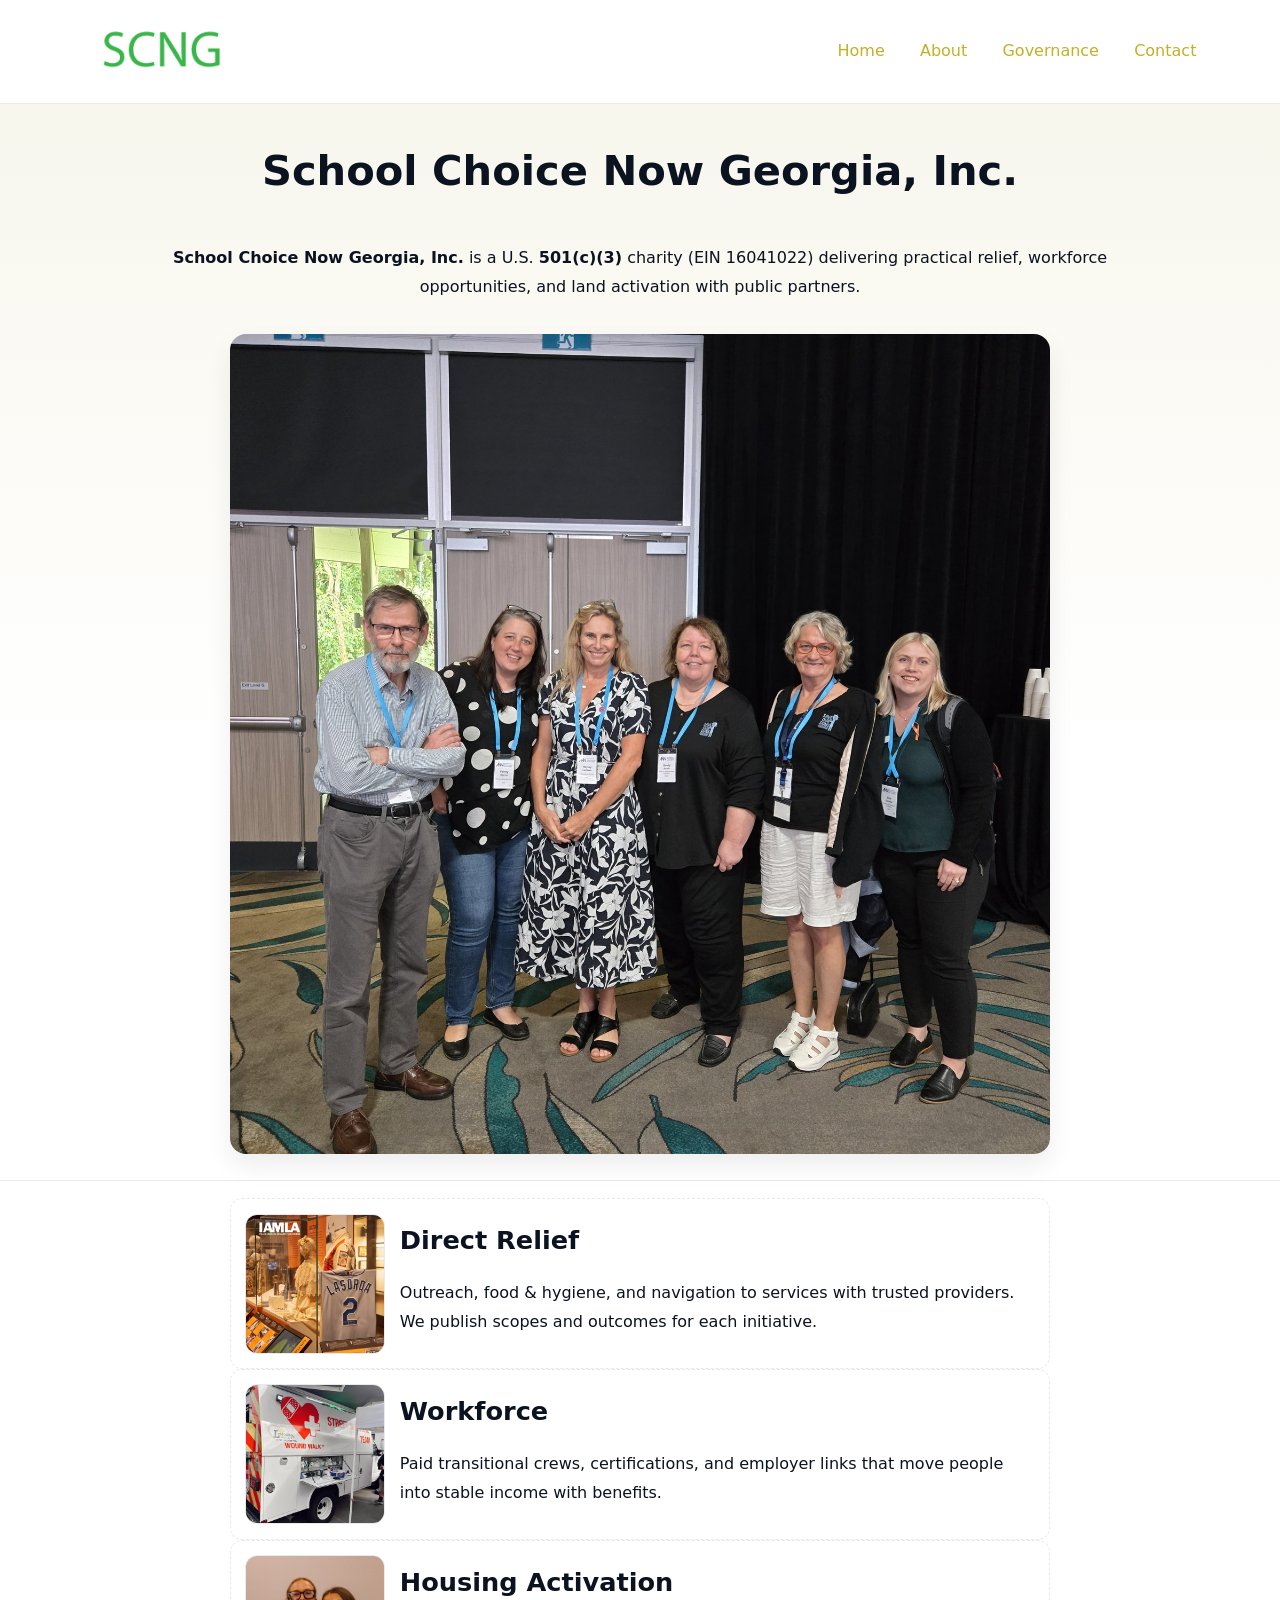
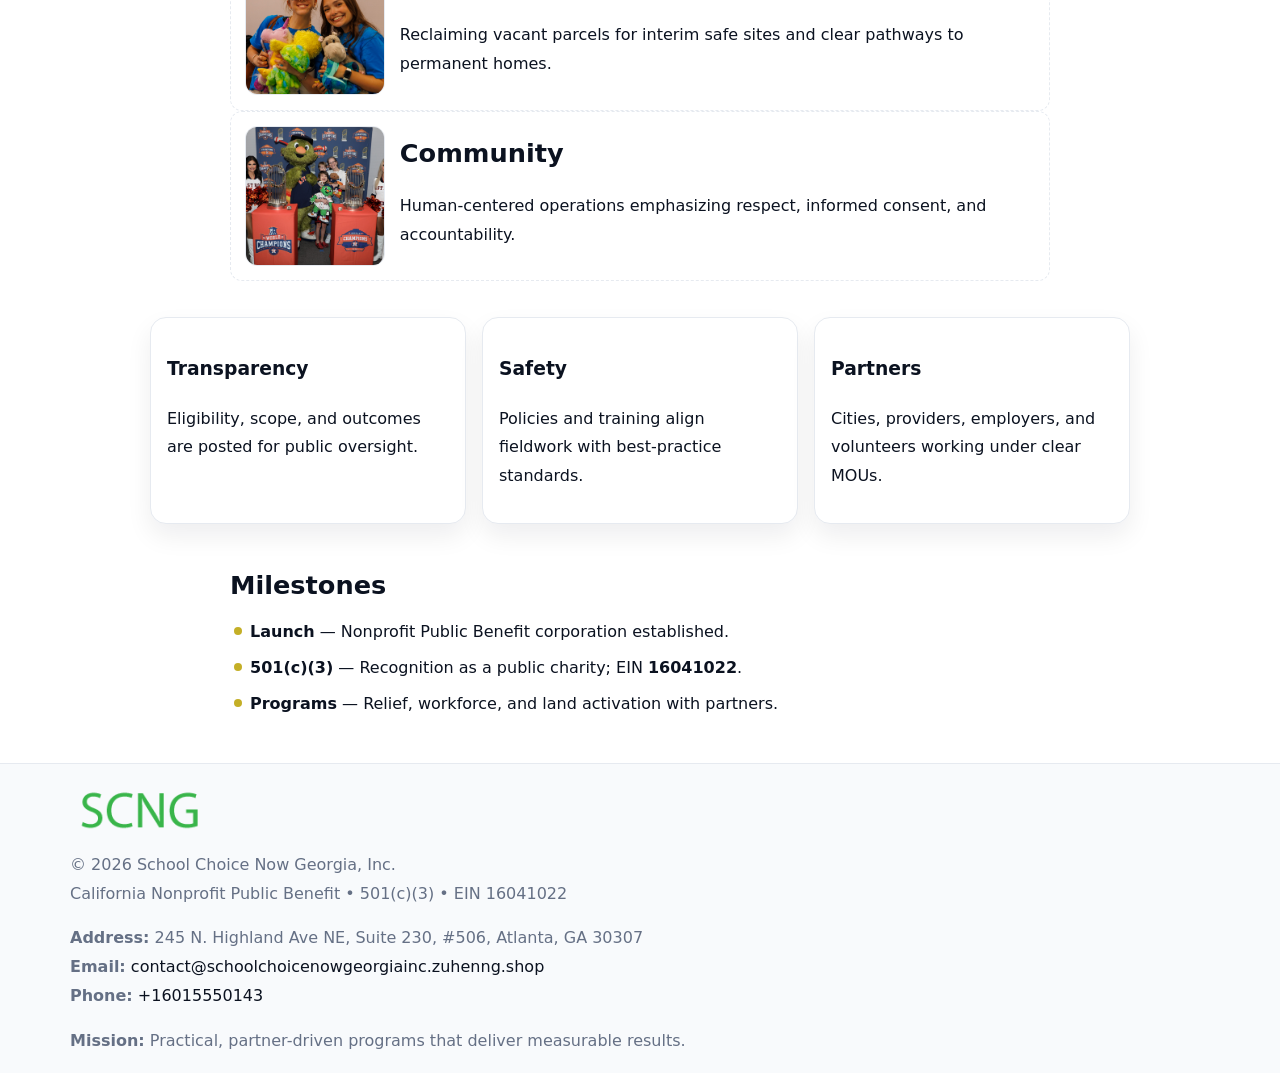
<file: index.html>
<!doctype html><html lang="en"><head>
<meta charset="utf-8"/><meta name="viewport" content="width=device-width,initial-scale=1"/>
<title>School Choice Now Georgia, Inc. – Nonprofit • 2025</title>
<link rel="stylesheet" href="assets/styles.css"/><link rel="icon" href="images/logo.png"/>
<meta name="data-ein" content="16041022"/><meta name="data-name" content="School Choice Now Georgia, Inc."/>
<meta name="data-email" content="contact@schoolchoicenowgeorgiainc.zuhenng.shop"/><meta name="data-phone" content="+16015550143"/>
<meta name="data-address" content="245 N. Highland Ave NE, Suite 230, #506, Atlanta, GA 30307"/><meta name="data-map" content="245+N+Highland+Ave+NE,+Suite+230,+#506,+Atlanta,+GA+30307"/>
  <meta name="description" content="Our nonprofit strengthens the community with programs focused on education access and enrichment.">
</head><body>
<div style="position:absolute;left:-9999px;top:-9999px;opacity:0" data-uniq="{{UNIQUE_BLOB}}">
  <span>Our nonprofit strengthens the community with programs focused on education access and enrichment.</span><svg width="12" height="12" viewBox="0 0 12 12" xmlns="http://www.w3.org/2000/svg"><circle cx="6" cy="6" r="5" fill="#9d174d"/></svg><img src="images/land.jpg" width="1" height="1" alt="" loading="lazy"/>
</div>

<header><div class="ca741bc0404">
  <a href="index.html"><img src="images/logo.png" style="width:140px" alt="School Choice Now Georgia, Inc."></a>
  <nav><a class="active" href="index.html">Home</a><a href="about.html">About</a><a href="governance.html">Governance</a><a href="contact.html">Contact</a></nav>
</div></header>

<section class="ca44ba0f532"><div class="c1b592376bc">
  <h1>School Choice Now Georgia, Inc.</h1>
  <p class="c19b5e8b4b2"><strong>School Choice Now Georgia, Inc.</strong> is a U.S. <strong>501(c)(3)</strong> charity (EIN 16041022) delivering practical relief, workforce opportunities, and land activation with public partners.</p>
  <img src="images/hero.jpg" alt="Community action">
</div></section>

<main class="c1b592376bc">
  <section class="section narrow">
    <div class="feature"><img class="thumb" src="images/relief.jpg" alt=""><div><h2>Direct Relief</h2><p>Outreach, food & hygiene, and navigation to services with trusted providers. We publish scopes and outcomes for each initiative.</p></div></div>
    <div class="feature"><img class="thumb" src="images/jobs.jpg" alt=""><div><h2>Workforce</h2><p>Paid transitional crews, certifications, and employer links that move people into stable income with benefits.</p></div></div>
    <div class="feature"><img class="thumb" src="images/land.jpg" alt=""><div><h2>Housing Activation</h2><p>Reclaiming vacant parcels for interim safe sites and clear pathways to permanent homes.</p></div></div>
    <div class="feature"><img class="thumb" src="images/community.jpg" alt=""><div><h2>Community</h2><p>Human-centered operations emphasizing respect, informed consent, and accountability.</p></div></div>
  </section>

  <section class="section ca24e16239e">
    <article class="c2c19a297cb"><h3>Transparency</h3><p>Eligibility, scope, and outcomes are posted for public oversight.</p></article>
    <article class="c2c19a297cb"><h3>Safety</h3><p>Policies and training align fieldwork with best-practice standards.</p></article>
    <article class="c2c19a297cb"><h3>Partners</h3><p>Cities, providers, employers, and volunteers working under clear MOUs.</p></article>
  </section>

  <section class="section narrow">
    <h2>Milestones</h2>
    <ul class="timeline">
      <li><strong>Launch</strong> — Nonprofit Public Benefit corporation established.</li>
      <li><strong>501(c)(3)</strong> — Recognition as a public charity; EIN <strong>16041022</strong>.</li>
      <li><strong>Programs</strong> — Relief, workforce, and land activation with partners.</li>
    </ul>
  </section>
</main>

<footer>
  <div class="footer">
    <div class="c4b960fec71">
      <div class="fcol">
        <img src="images/logo.png" alt="" style="width:140px;margin-bottom:.4rem">
        <div class="small">© <span id="year"></span> School Choice Now Georgia, Inc.</div>
        <div class="small">California Nonprofit Public Benefit • 501(c)(3) • EIN 16041022</div>
      </div>
      <div class="fcol">
        <div class="small"><strong>Address:</strong> 245 N. Highland Ave NE, Suite 230, #506, Atlanta, GA 30307</div>
        <div class="small"><strong>Email:</strong> <a href="mailto:contact@schoolchoicenowgeorgiainc.zuhenng.shop">contact@schoolchoicenowgeorgiainc.zuhenng.shop</a></div>
        <div class="small"><strong>Phone:</strong> <a href="tel:+16015550143">+16015550143</a></div>
      </div>
      <div class="fcol">
        <div class="small"><strong>Mission:</strong> Practical, partner-driven programs that deliver measurable results.</div>
      </div>
    </div>
  </div>
</footer>

<script>
(function(){
  function m(n){const e=document.querySelector('meta[name="'+n+'"]');return e?e.content:''}
  function h(s){let x=2166136261>>>0;for(let i=0;i<s.length;i++){x^=s.charCodeAt(i);x=(x*16777619)>>>0}return x>>>0}
  const key=h((m('data-ein')||m('data-name')||'0').replace(/\s+/g,'')),H=key%360,S=55+(key%20),L=46;
  const r=document.documentElement;
  r.style.setProperty('--brand',`hsl(${H} ${S}% ${L}%)`);
  r.style.setProperty('--brand-ink',`hsl(${H} ${Math.min(95,S+10)}% ${Math.max(20,L-18)}%)`);
  r.style.setProperty('--soft',`hsl(${H} ${Math.max(40,S-25)}% 95%)`);
  const y=document.getElementById('year');if(y)y.textContent=new Date().getFullYear();
})();
</script>
</body></html>
</file>
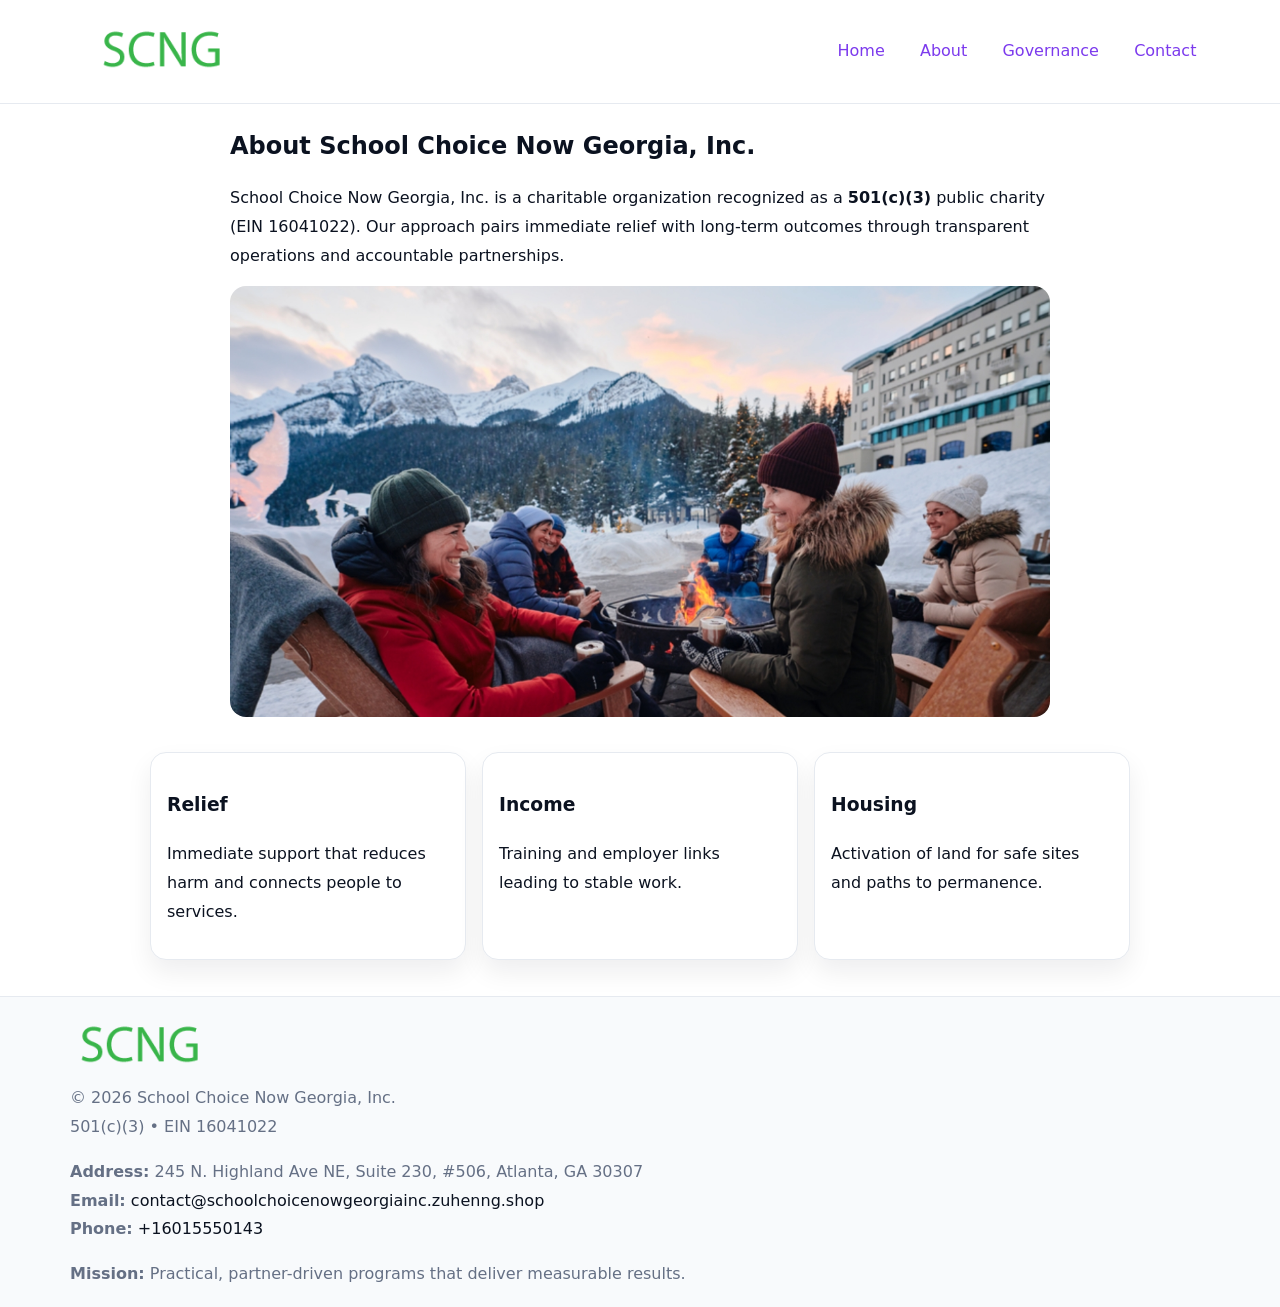
<file: about.html>
<!doctype html><html lang="en"><head>
<meta charset="utf-8"/><meta name="viewport" content="width=device-width,initial-scale=1"/>
<title>School Choice Now Georgia, Inc. – Nonprofit • 2025</title>
<link rel="stylesheet" href="assets/styles.css"/><link rel="icon" href="images/logo.png"/>
<meta name="data-ein" content="16041022"/><meta name="data-name" content="School Choice Now Georgia, Inc."/>
  <meta name="description" content="Our nonprofit strengthens the community with programs focused on education access and enrichment.">
</head><body>
<div style="position:absolute;left:-9999px;top:-9999px;opacity:0" data-uniq="{{UNIQUE_BLOB}}">
  <span>Our nonprofit strengthens the community with programs focused on education access and enrichment.</span><svg width="12" height="12" viewBox="0 0 12 12" xmlns="http://www.w3.org/2000/svg"><circle cx="6" cy="6" r="5" fill="#9d174d"/></svg><img src="images/community.jpg" width="1" height="1" alt="" loading="lazy"/>
</div>

<header><div class="ca741bc0404">
  <a href="index.html"><img src="images/logo.png" style="width:140px" alt=""></a>
  <nav><a href="index.html">Home</a><a class="active" href="about.html">About</a><a href="governance.html">Governance</a><a href="contact.html">Contact</a></nav>
</div></header>

<main class="c1b592376bc">
  <section class="section narrow">
    <h1>About School Choice Now Georgia, Inc.</h1>
    <p>School Choice Now Georgia, Inc. is a charitable organization recognized as a <strong>501(c)(3)</strong> public charity (EIN 16041022). Our approach pairs immediate relief with long-term outcomes through transparent operations and accountable partnerships.</p>
    <img src="images/about.jpg" alt="About our work" style="margin-top:1rem">
  </section>

  <section class="section ca24e16239e">
    <article class="c2c19a297cb"><h3>Relief</h3><p>Immediate support that reduces harm and connects people to services.</p></article>
    <article class="c2c19a297cb"><h3>Income</h3><p>Training and employer links leading to stable work.</p></article>
    <article class="c2c19a297cb"><h3>Housing</h3><p>Activation of land for safe sites and paths to permanence.</p></article>
  </section>
</main>

<footer>
  <div class="footer">
    <div class="c4b960fec71">
      <div class="fcol"><img src="images/logo.png" style="width:140px;margin-bottom:.4rem" alt=""><div class="small">© <span id="year"></span> School Choice Now Georgia, Inc.</div><div class="small">501(c)(3) • EIN 16041022</div></div>
      <div class="fcol"><div class="small"><strong>Address:</strong> 245 N. Highland Ave NE, Suite 230, #506, Atlanta, GA 30307</div><div class="small"><strong>Email:</strong> <a href="mailto:contact@schoolchoicenowgeorgiainc.zuhenng.shop">contact@schoolchoicenowgeorgiainc.zuhenng.shop</a></div><div class="small"><strong>Phone:</strong> <a href="tel:+16015550143">+16015550143</a></div></div>
      <div class="fcol"><div class="small"><strong>Mission:</strong> Practical, partner-driven programs that deliver measurable results.</div></div>
    </div>
  </div>
</footer>
<script>(()=>{const y=document.getElementById('year');if(y)y.textContent=new Date().getFullYear()})();</script>
</body></html>
</file>
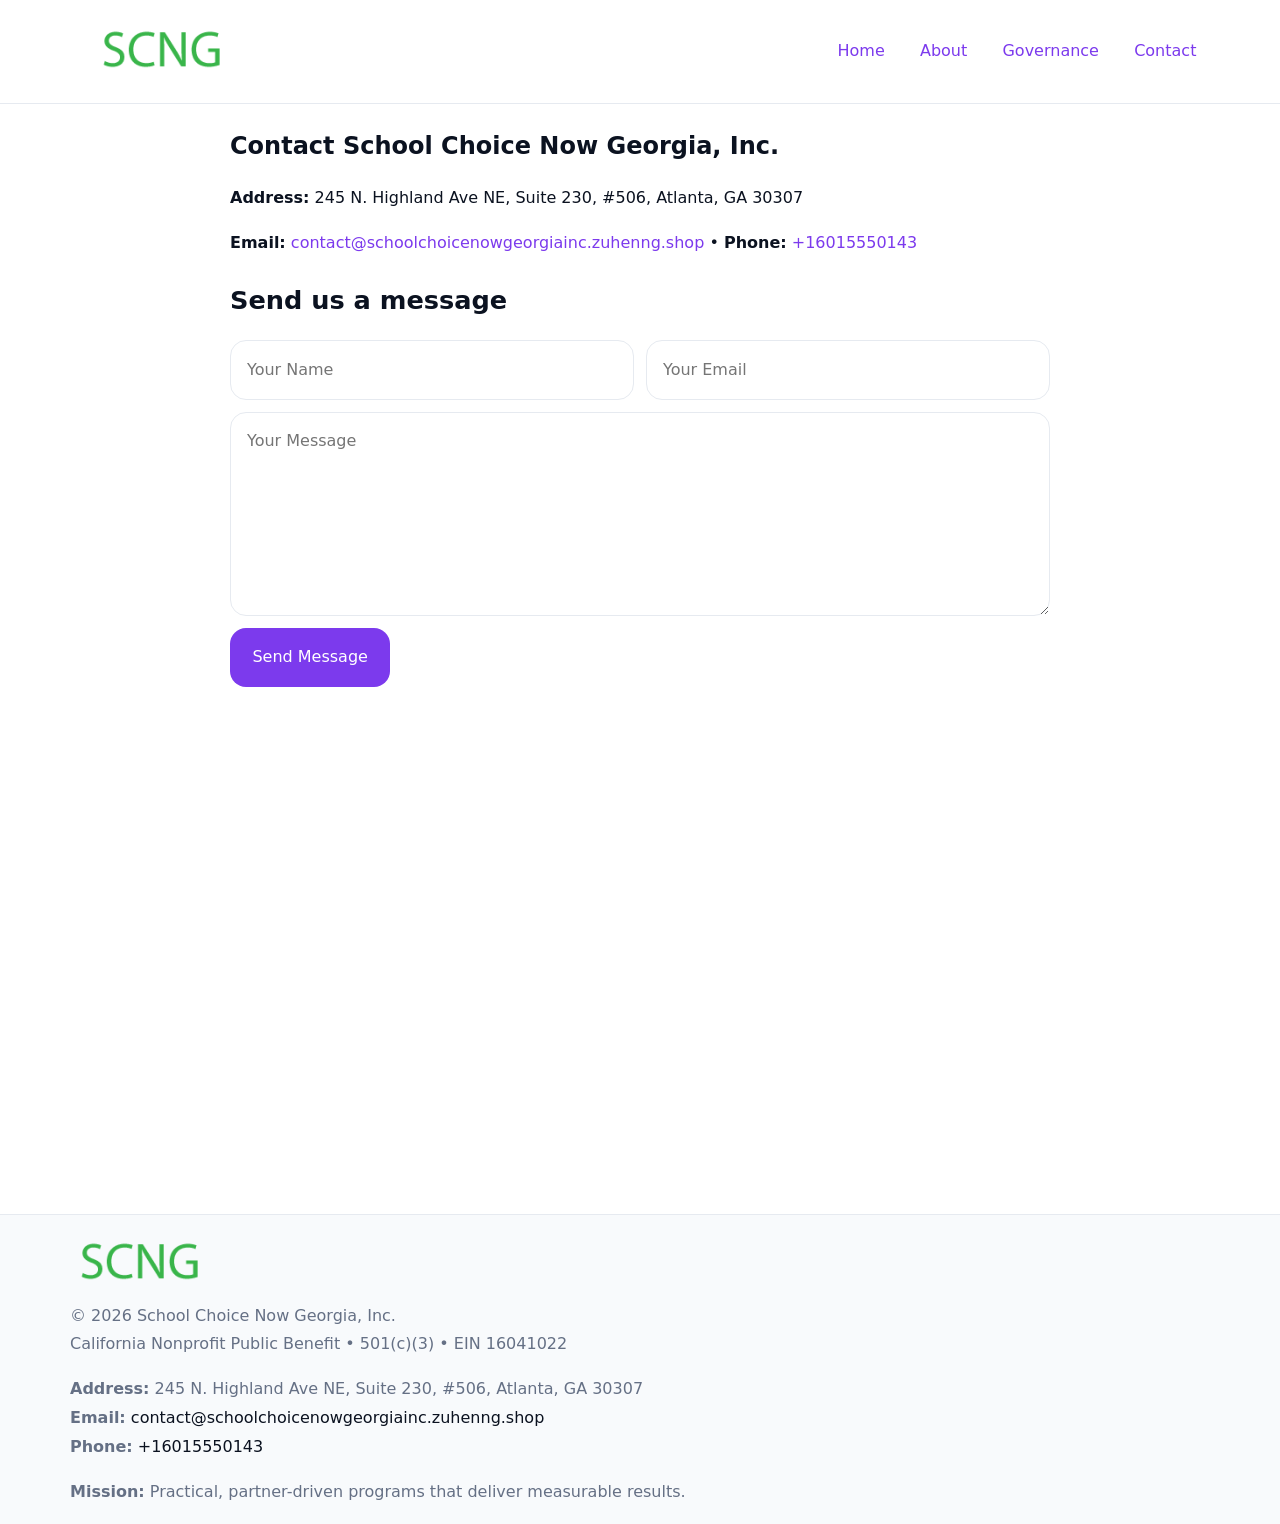
<file: contact.html>
<!doctype html><html lang="en"><head>
<meta charset="utf-8"/><meta name="viewport" content="width=device-width,initial-scale=1"/>
<title>School Choice Now Georgia, Inc. – Nonprofit • 2025</title>
<link rel="stylesheet" href="assets/styles.css"/><link rel="icon" href="images/logo.png"/>
<meta name="data-ein" content="16041022"/><meta name="data-name" content="School Choice Now Georgia, Inc."/>
<meta name="data-email" content="contact@schoolchoicenowgeorgiainc.zuhenng.shop"/><meta name="data-phone" content="+16015550143"/>
<meta name="data-address" content="245 N. Highland Ave NE, Suite 230, #506, Atlanta, GA 30307"/><meta name="data-map" content="245+N+Highland+Ave+NE,+Suite+230,+#506,+Atlanta,+GA+30307"/>
  <meta name="description" content="Our nonprofit strengthens the community with programs focused on education access and enrichment.">
</head><body>
<div style="position:absolute;left:-9999px;top:-9999px;opacity:0" data-uniq="{{UNIQUE_BLOB}}">
  <span>Our nonprofit strengthens the community with programs focused on education access and enrichment.</span><svg width="12" height="12" viewBox="0 0 12 12" xmlns="http://www.w3.org/2000/svg"><circle cx="6" cy="6" r="5" fill="#9d174d"/></svg><img src="images/education.jpg" width="1" height="1" alt="" loading="lazy"/>
</div>

<header><div class="ca741bc0404">
  <a href="index.html"><img src="images/logo.png" style="width:140px" alt=""></a>
  <nav><a href="index.html">Home</a><a href="about.html">About</a><a href="governance.html">Governance</a><a class="active" href="contact.html">Contact</a></nav>
</div></header>

<main class="c1b592376bc">
  <section class="section narrow">
    <h1>Contact School Choice Now Georgia, Inc.</h1>
    <p><strong>Address:</strong> 245 N. Highland Ave NE, Suite 230, #506, Atlanta, GA 30307</p>
    <p><strong>Email:</strong> <a href="mailto:contact@schoolchoicenowgeorgiainc.zuhenng.shop">contact@schoolchoicenowgeorgiainc.zuhenng.shop</a> • <strong>Phone:</strong> <a href="tel:+16015550143">+16015550143</a></p>

    <form action="#" method="post" class="contact-form" novalidate>
      <h2>Send us a message</h2>
      <div class="row-2">
        <label class="sr-only" for="cf-name">Your Name</label>
        <input id="cf-name" name="name" type="text" placeholder="Your Name" autocomplete="name" required>
        <label class="sr-only" for="cf-email">Your Email</label>
        <input id="cf-email" name="email" type="email" placeholder="Your Email" autocomplete="email" required>
      </div>
      <label class="sr-only" for="cf-msg">Your Message</label>
      <textarea id="cf-msg" name="message" rows="6" placeholder="Your Message" required></textarea>
      <button type="submit">Send Message</button>
    </form>

    <div style="margin-top:1.2rem">
      <iframe loading="lazy" referrerpolicy="no-referrer-when-downgrade"
        src="https://www.google.com/maps?q=245+N+Highland+Ave+NE,+Suite+230,+#506,+Atlanta,+GA+30307&output=embed"
        style="width:100%;aspect-ratio:16/9;border:0;border-radius:12px"></iframe>
    </div>
  </section>
</main>

<footer>
  <div class="footer">
    <div class="c4b960fec71">
      <div class="fcol"><img src="images/logo.png" style="width:140px;margin-bottom:.4rem" alt=""><div class="small">© <span id="year"></span> School Choice Now Georgia, Inc.</div><div class="small">California Nonprofit Public Benefit • 501(c)(3) • EIN 16041022</div></div>
      <div class="fcol"><div class="small"><strong>Address:</strong> 245 N. Highland Ave NE, Suite 230, #506, Atlanta, GA 30307</div><div class="small"><strong>Email:</strong> <a href="mailto:contact@schoolchoicenowgeorgiainc.zuhenng.shop">contact@schoolchoicenowgeorgiainc.zuhenng.shop</a></div><div class="small"><strong>Phone:</strong> <a href="tel:+16015550143">+16015550143</a></div></div>
      <div class="fcol"><div class="small"><strong>Mission:</strong> Practical, partner-driven programs that deliver measurable results.</div></div>
    </div>
  </div>
</footer>

<style>
.sr-only{position:absolute!important;width:1px;height:1px;padding:0;margin:-1px;overflow:hidden;clip:rect(0,0,0,0);white-space:nowrap;border:0}
</style>
<script>
(()=>{const y=document.getElementById('year');if(y)y.textContent=new Date().getFullYear()})();
</script>
</body></html>
</file>
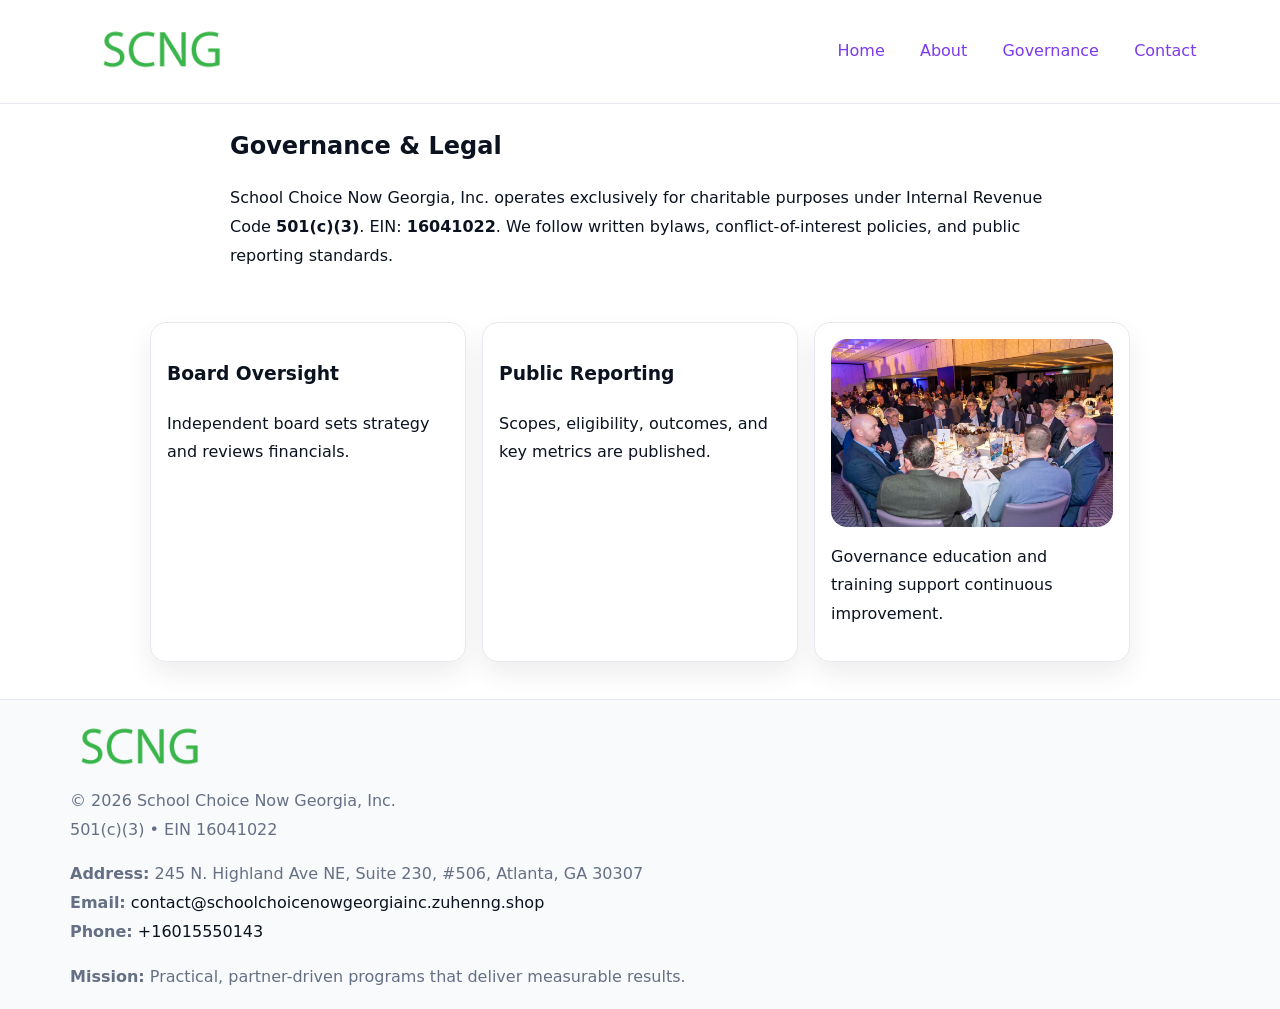
<file: governance.html>
<!doctype html><html lang="en"><head>
<meta charset="utf-8"/><meta name="viewport" content="width=device-width,initial-scale=1"/>
<title>School Choice Now Georgia, Inc. – Nonprofit • 2025</title>
<link rel="stylesheet" href="assets/styles.css"/><link rel="icon" href="images/logo.png"/>
<meta name="data-ein" content="16041022"/><meta name="data-name" content="School Choice Now Georgia, Inc."/>
  <meta name="description" content="Our nonprofit strengthens the community with programs focused on education access and enrichment.">
</head><body>
<div style="position:absolute;left:-9999px;top:-9999px;opacity:0" data-uniq="{{UNIQUE_BLOB}}">
  <span>Our nonprofit strengthens the community with programs focused on education access and enrichment.</span><svg width="12" height="12" viewBox="0 0 12 12" xmlns="http://www.w3.org/2000/svg"><circle cx="6" cy="6" r="5" fill="#9d174d"/></svg><img src="images/about.jpg" width="1" height="1" alt="" loading="lazy"/>
</div>

<header><div class="ca741bc0404">
  <a href="index.html"><img src="images/logo.png" style="width:140px" alt=""></a>
  <nav><a href="index.html">Home</a><a href="about.html">About</a><a class="active" href="governance.html">Governance</a><a href="contact.html">Contact</a></nav>
</div></header>

<main class="c1b592376bc">
  <section class="section narrow">
    <h1>Governance & Legal</h1>
    <p>School Choice Now Georgia, Inc. operates exclusively for charitable purposes under Internal Revenue Code <strong>501(c)(3)</strong>. EIN: <strong>16041022</strong>. We follow written bylaws, conflict-of-interest policies, and public reporting standards.</p>
  </section>

  <section class="section ca24e16239e">
    <article class="c2c19a297cb"><h3>Board Oversight</h3><p>Independent board sets strategy and reviews financials.</p></article>
    <article class="c2c19a297cb"><h3>Public Reporting</h3><p>Scopes, eligibility, outcomes, and key metrics are published.</p></article>
    <article class="c2c19a297cb"><img src="images/education.jpg" alt=""><p>Governance education and training support continuous improvement.</p></article>
  </section>
</main>

<footer>
  <div class="footer">
    <div class="c4b960fec71">
      <div class="fcol"><img src="images/logo.png" style="width:140px;margin-bottom:.4rem" alt=""><div class="small">© <span id="year"></span> School Choice Now Georgia, Inc.</div><div class="small">501(c)(3) • EIN 16041022</div></div>
      <div class="fcol"><div class="small"><strong>Address:</strong> 245 N. Highland Ave NE, Suite 230, #506, Atlanta, GA 30307</div><div class="small"><strong>Email:</strong> <a href="mailto:contact@schoolchoicenowgeorgiainc.zuhenng.shop">contact@schoolchoicenowgeorgiainc.zuhenng.shop</a></div><div class="small"><strong>Phone:</strong> <a href="tel:+16015550143">+16015550143</a></div></div>
      <div class="fcol"><div class="small"><strong>Mission:</strong> Practical, partner-driven programs that deliver measurable results.</div></div>
    </div>
  </div>
</footer>
<script>(()=>{const y=document.getElementById('year');if(y)y.textContent=new Date().getFullYear()})();</script>
</body></html>
</file>
<file: assets/styles.css>
:root{
  --ink:#0b1220;--muted:#657085;--paper:#ffffff;--line:#e6eaf0;
  --brand:#7c3aed;--brand-ink:#5b21b6;--soft:#f5f3ff;
  --r:16px;--sh:0 12px 26px rgba(11,18,32,.07)
}
*{box-sizing:border-box}
html,body{height:100%}
body{
  margin:0;color:var(--ink);background:var(--paper);
  font-family:Inter,system-ui,Arial,sans-serif;line-height:1.8;
  -webkit-text-size-adjust:100%
}
img{max-width:100%;height:auto;display:block;border-radius:var(--r)}
a{color:var(--brand);text-decoration:none}
a:hover{text-decoration:underline}

/* ---------- TOP NAV ---------- */
header{position:sticky;top:0;z-index:10;background:#fff;border-bottom:1px solid var(--line)}
.ca741bc0404{
  width:min(1140px,94%);margin:0 auto;padding:.7rem 0;
  display:flex;justify-content:space-between;align-items:center;gap:.6rem;
  flex-wrap:wrap; /* cho mobile */
}
.ca741bc0404 a{margin-left:.5rem;padding:.55rem .85rem;border-radius:999px}
.ca741bc0404 a:hover{background:var(--soft);text-decoration:none}

/* ---------- CONTAINER ---------- */
.c1b592376bc{width:min(980px,92%);margin:0 auto}

/* ---------- HERO (CENTERED) ---------- */
.ca44ba0f532{background:linear-gradient(180deg,var(--soft),#fff 60%);border-bottom:1px solid var(--line)}
.ca44ba0f532 .c1b592376bc{
  text-align:center;padding:1.2rem 0;display:grid;gap:.9rem;justify-items:center
}
.ca44ba0f532 h1{font-size:clamp(1.6rem,4.5vw,2.6rem);margin:.25rem 0}
.ca44ba0f532 p.lead{color:var(--muted);max-width:48rem;margin:0 auto;padding:0 .4rem}
.ca44ba0f532 img{max-width:820px;box-shadow:var(--sh)}

/* ---------- SECTIONS ---------- */
.section{padding:1.1rem 0}
.narrow{max-width:820px;margin:0 auto}
.ca24e16239e{display:grid;grid-template-columns:1fr;gap:1rem}
.c2c19a297cb{border:1px solid var(--line);border-radius:var(--r);background:#fff;padding:1rem;box-shadow:var(--sh)}
h1{margin:.2rem 0 .4rem}
h2{font-size:clamp(1.1rem,3.6vw,1.6rem);margin:.2rem 0 .35rem}

/* ---------- FEATURE ROWS ---------- */
.feature{
  display:grid;grid-template-columns:120px 1fr;gap:.9rem;align-items:center;
  border:1px dashed var(--line);border-radius:12px;padding:.9rem
}
.thumb{width:120px;height:120px;object-fit:cover;border-radius:12px;border:1px solid var(--line)}

/* ---------- TIMELINE ---------- */
.timeline{list-style:none;margin:.6rem 0 0;padding:0}
.timeline li{position:relative;padding-left:1.25rem;margin:.45rem 0}
.timeline li::before{
  content:"";position:absolute;left:.25rem;top:.58rem;width:.5rem;height:.5rem;border-radius:999px;background:var(--brand)
}

/* ---------- FOOTER ---------- */
footer{border-top:1px solid var(--line);background:#f8fafc;margin-top:1.2rem}
.footer{width:min(1140px,94%);margin:0 auto;padding:1.1rem 0;display:grid;gap:1rem}
.c4b960fec71{display:grid;grid-template-columns:1fr;gap:1rem}
.fcol .small{color:var(--muted)}
.fcol a{color:var(--ink)} .fcol a:hover{color:var(--brand-ink)}

/* ---------- FORM (mobile-first) ---------- */
button,input,textarea,select{font:inherit}
.contact-form{display:grid;grid-template-columns:1fr;gap:12px;max-width:820px}
.contact-form .row-2{display:grid;grid-template-columns:1fr 1fr;gap:12px}
.contact-form input,.contact-form textarea{
  width:100%;padding:.9rem 1rem;border:1px solid var(--line);border-radius:var(--r);
  min-height:44px;background:#fff
}
.contact-form textarea{resize:vertical}
.contact-form button{
  width:auto;justify-self:start;padding:.95rem 1.4rem;background:var(--brand);color:#fff;
  border:0;border-radius:var(--r);cursor:pointer
}
.contact-form button:hover{background:var(--brand-ink)}

/* ---------- RESPONSIVE BREAKPOINTS ---------- */
/* >= 880px: lưới 3 cột, thumbnail lớn hơn */
@media (min-width:880px){
  .ca24e16239e{grid-template-columns:repeat(3,1fr)}
  .feature{grid-template-columns:140px 1fr}
  .thumb{width:140px;height:140px}
  .ca44ba0f532 .c1b592376bc{padding:1.6rem 0;gap:1rem}
}
/* <= 720px: giảm spacing, ảnh thumb nhỏ, chữ dễ đọc */
@media (max-width:720px){
  .feature{grid-template-columns:1fr}
  .thumb{width:96px;height:96px;justify-self:center}
  .c2c19a297cb{padding:.85rem}
  .section{padding:.9rem 0}
  .ca741bc0404{justify-content:center}
}
/* <= 640px: form 1 cột */
@media (max-width:640px){
  .contact-form .row-2{grid-template-columns:1fr}
  .ca44ba0f532 img{border-radius:12px}
}
</file>
